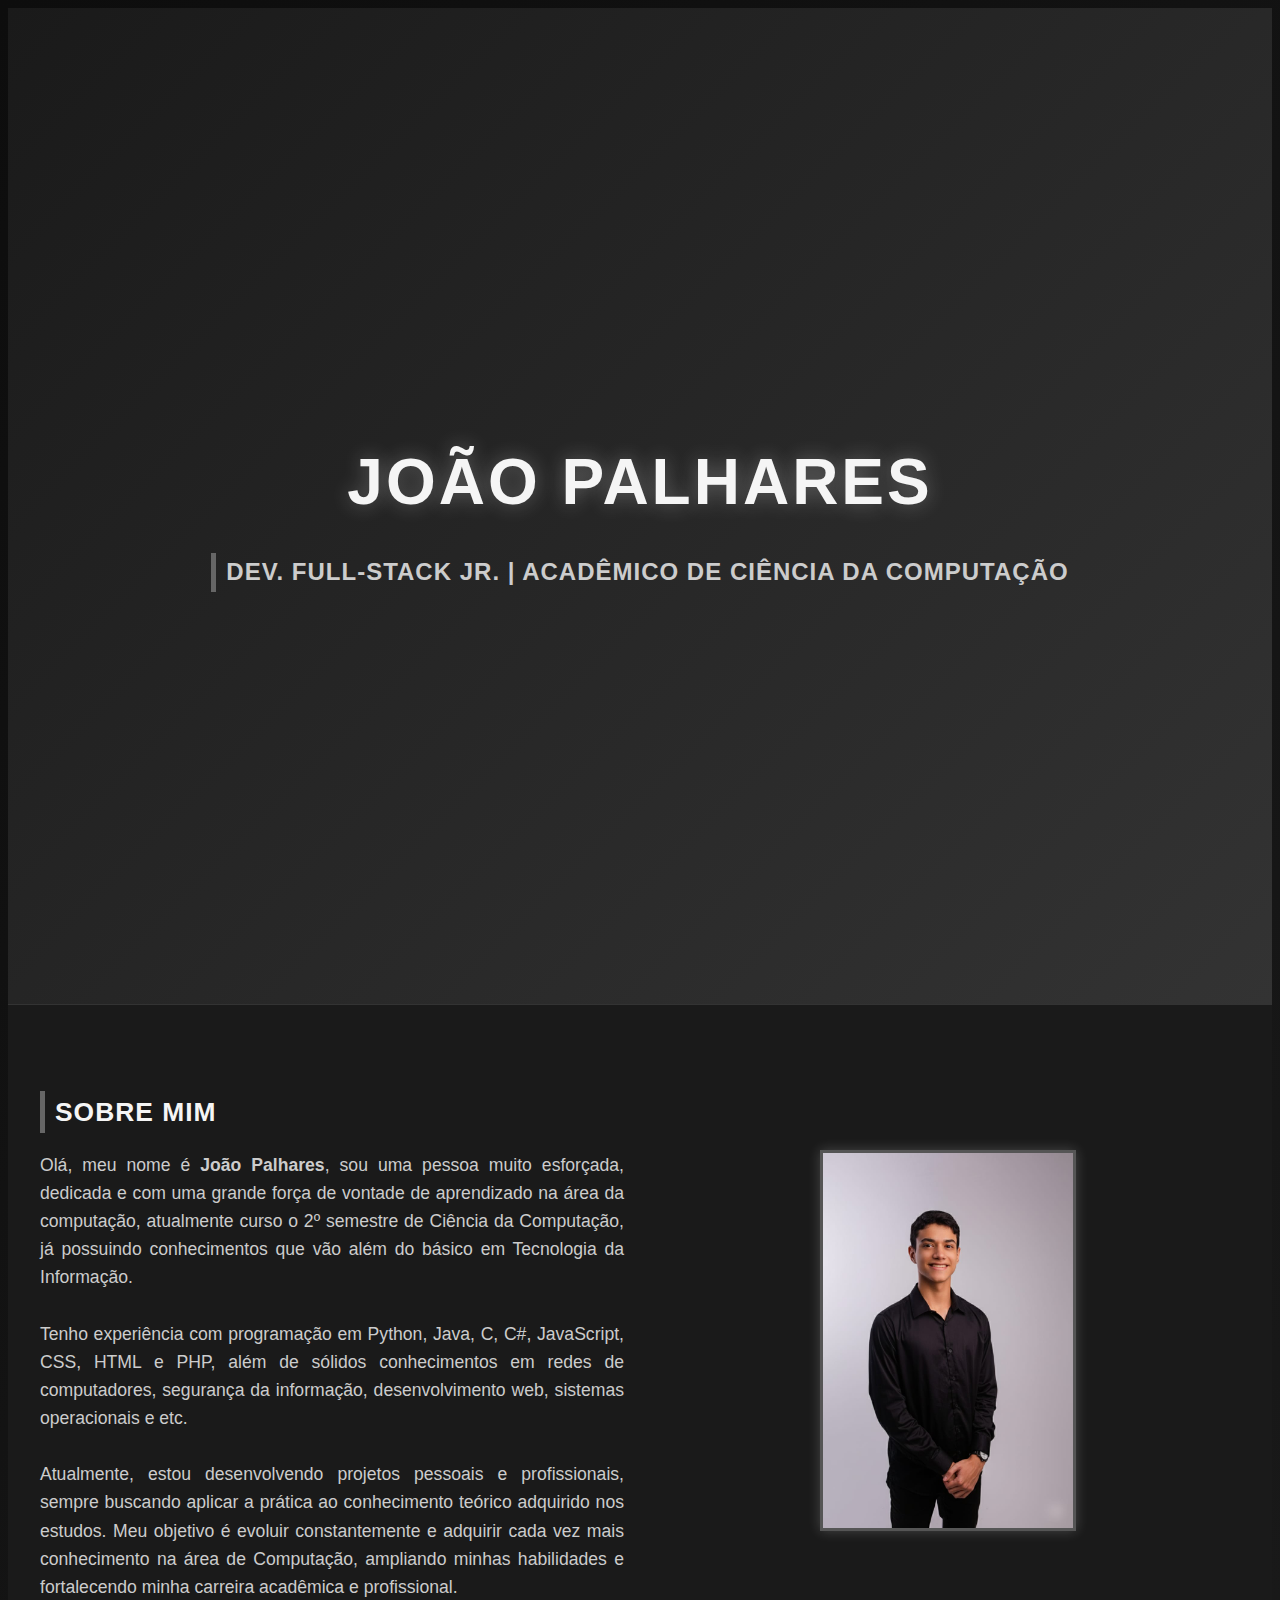
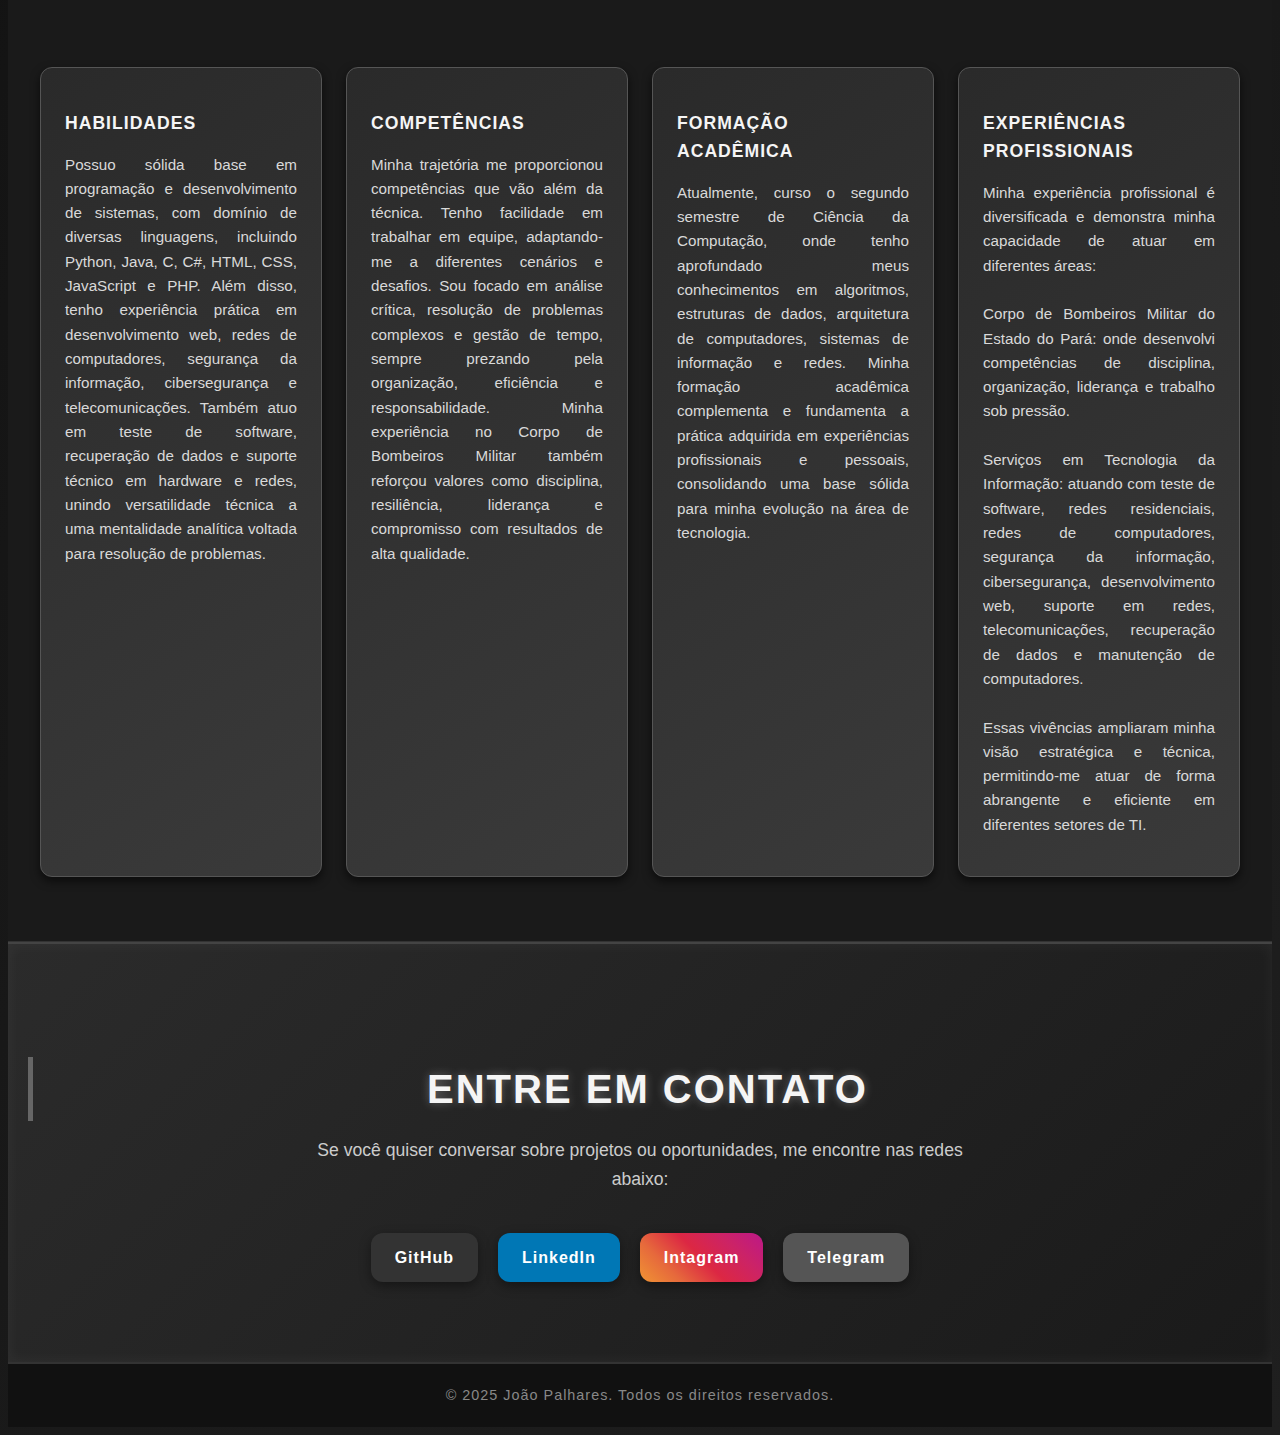
<file: index.html>
<!DOCTYPE html>
<html>
<head>
    <meta charset="utf-8">
    <meta name="viewport" content="width=device-width, initial-scale=1">
    <title>João Palhares</title>
    <link rel="stylesheet" type="text/css" href="estilo.css">
</head>
<body>
<section id="hero">
    <div class="her-content">
        <h1> João Palhares </h1>
        <h2> Dev. Full-Stack Jr. | Acadêmico de Ciência Da Computação </h2>

    </div>
</section>

<section id="sobre">
    <div class="sobre-container">
        <div class="sobre-texto">
            <h2>Sobre Mim</h2>
            <p>
                Olá, meu nome é <strong>João Palhares</strong>, sou uma pessoa muito esforçada, dedicada e com uma grande força de vontade de aprendizado na área da computação, atualmente curso o 2º semestre de Ciência da Computação, já possuindo conhecimentos que vão além do básico em Tecnologia da Informação. <br> 
                <br>

                Tenho experiência com programação em Python, Java, C, C#, JavaScript, CSS, HTML e PHP, além de sólidos conhecimentos em redes de computadores, segurança da informação, desenvolvimento web, sistemas operacionais e etc. <br>
                <br>

                Atualmente, estou desenvolvendo projetos pessoais e profissionais, sempre buscando aplicar a prática ao conhecimento teórico adquirido nos estudos. Meu objetivo é evoluir constantemente e adquirir cada vez mais conhecimento na área de Computação, ampliando minhas habilidades e fortalecendo minha carreira acadêmica e profissional.
            </p>
        </div>
        <div class="sobre-foto">
            <img src="imagens/srj.jpg" alt="foto minha">
        </div>
    </div>

    <!-- Cards de informações -->
    <div class="sobre-cards">
        <div class="card-info">
            <h3>Habilidades</h3>
            <p>Possuo sólida base em programação e desenvolvimento de sistemas, com domínio de diversas linguagens, incluindo Python, Java, C, C#, HTML, CSS, JavaScript e PHP. Além disso, tenho experiência prática em desenvolvimento web, redes de computadores, segurança da informação, cibersegurança e telecomunicações. Também atuo em teste de software, recuperação de dados e suporte técnico em hardware e redes, unindo versatilidade técnica a uma mentalidade analítica voltada para resolução de problemas.</p>
        </div>
        <div class="card-info">
            <h3>Competências</h3>
            <p>Minha trajetória me proporcionou competências que vão além da técnica. Tenho facilidade em trabalhar em equipe, adaptando-me a diferentes cenários e desafios. Sou focado em análise crítica, resolução de problemas complexos e gestão de tempo, sempre prezando pela organização, eficiência e responsabilidade. Minha experiência no Corpo de Bombeiros Militar também reforçou valores como disciplina, resiliência, liderança e compromisso com resultados de alta qualidade.</p>
        </div>
        <div class="card-info">
            <h3>Formação Acadêmica</h3>
            <p>Atualmente, curso o segundo semestre de Ciência da Computação, onde tenho aprofundado meus conhecimentos em algoritmos, estruturas de dados, arquitetura de computadores, sistemas de informação e redes. Minha formação acadêmica complementa e fundamenta a prática adquirida em experiências profissionais e pessoais, consolidando uma base sólida para minha evolução na área de tecnologia.</p>
        </div>
        <div class="card-info">
            <h3>Experiências Profissionais</h3>
            <p>Minha experiência profissional é diversificada e demonstra minha capacidade de atuar em diferentes áreas: <br>
                <br>

                Corpo de Bombeiros Militar do Estado do Pará: onde desenvolvi competências de disciplina, organização, liderança e trabalho sob pressão. <br>
                <br>

                Serviços em Tecnologia da Informação: atuando com teste de software, redes residenciais, redes de computadores, segurança da informação, cibersegurança, desenvolvimento web, suporte em redes, telecomunicações, recuperação de dados e manutenção de computadores. <br>
                <br>

            Essas vivências ampliaram minha visão estratégica e técnica, permitindo-me atuar de forma abrangente e eficiente em diferentes setores de TI.</p>
        </div>
    </div>
</section>

<!-- Seção de Contato -->
<section id="contato">
    <h2>Entre em Contato</h2>
    <p>Se você quiser conversar sobre projetos ou oportunidades, me encontre nas redes abaixo:</p>
    
    <div class="contato-links">
        <a href="https://github.com/jvictorpalhares-design" target="_blank" class="contato-btn github">GitHub</a>
        <a href="https://www.linkedin.com/in/joão-palhares-2347aa35a" target="_blank" class="contato-btn linkedin">LinkedIn</a>
        <a href="https://www.instagram.com/p4lhares_19674?igsh=eG82cmRtMW45enVl" target="_blank" class="contato-btn insta">Intagram</a>
        <a href="https://t.me/joao_p4lharss" class="contato-btn telegram">Telegram</a>
    </div>
</section>

<!-- Rodapé -->
<footer>
    <p>© 2025 João Palhares. Todos os direitos reservados.</p>
</footer>

</body>
</html>
</file>
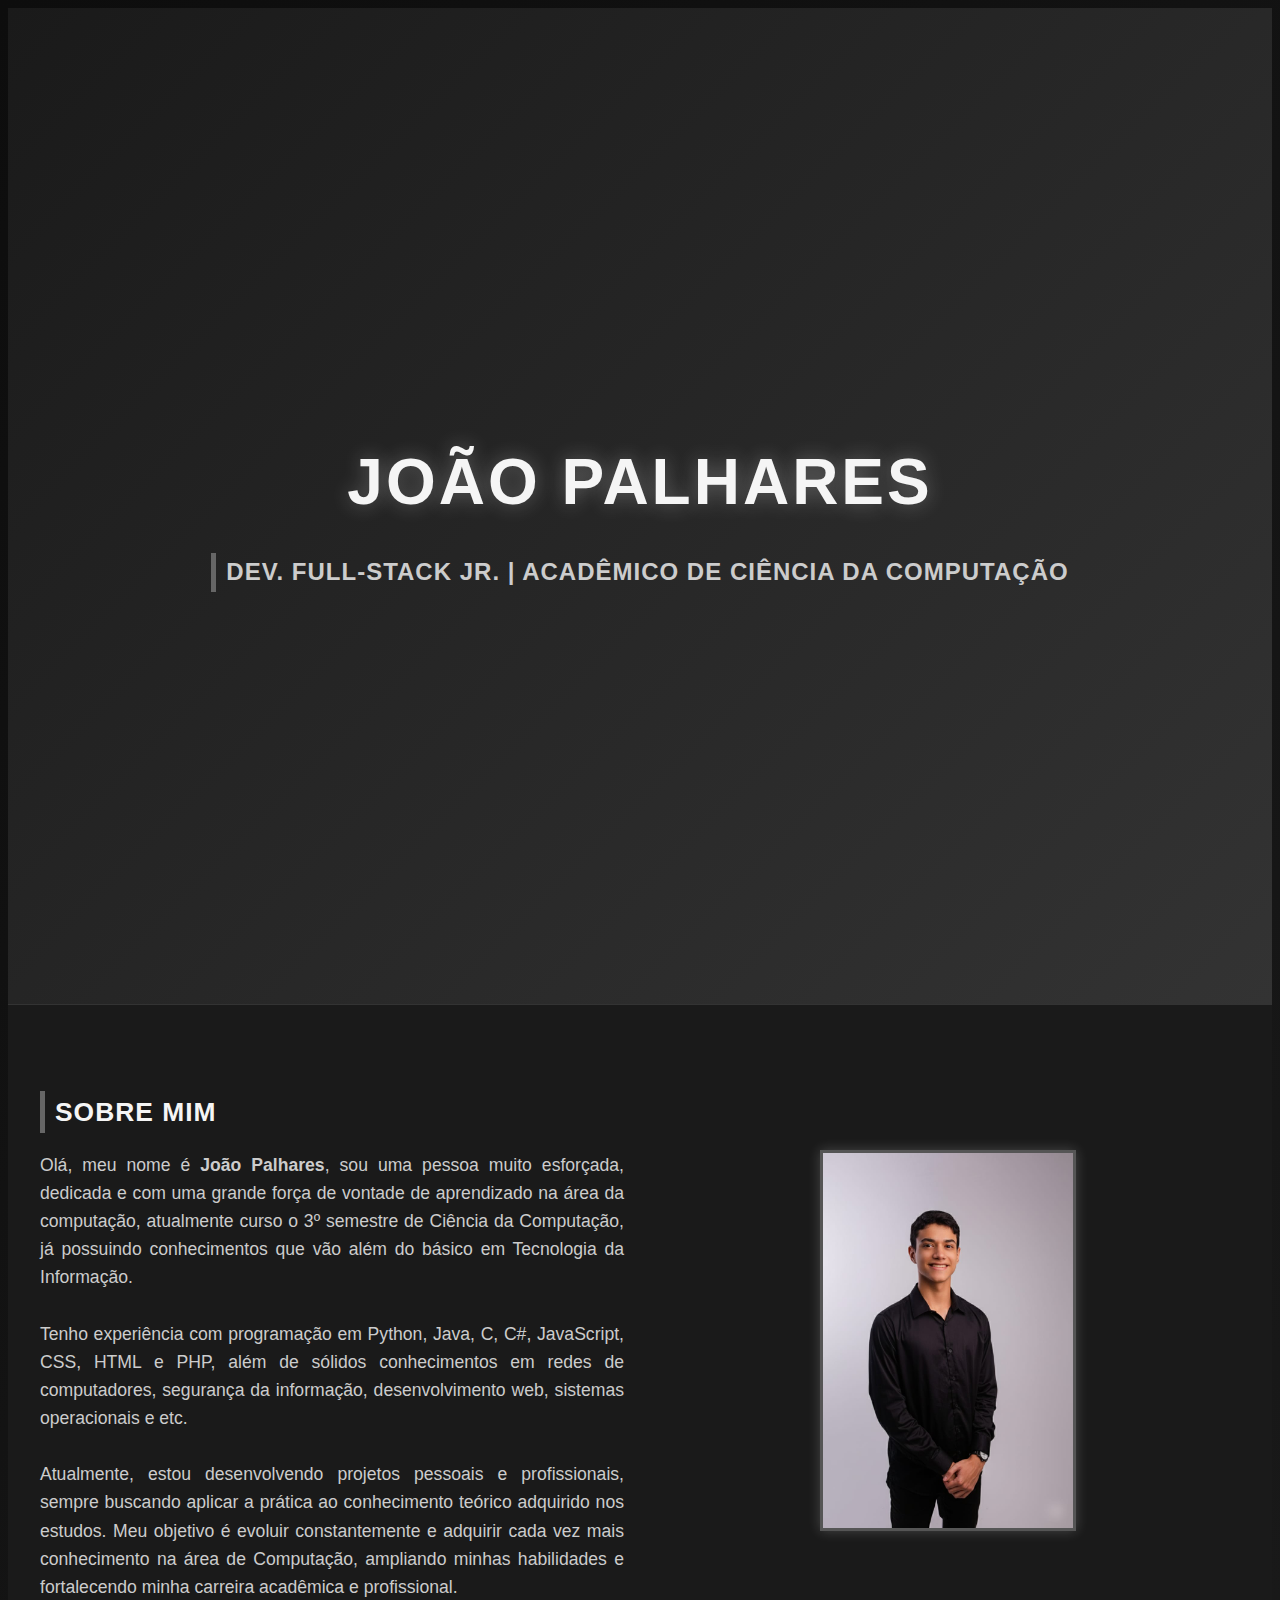
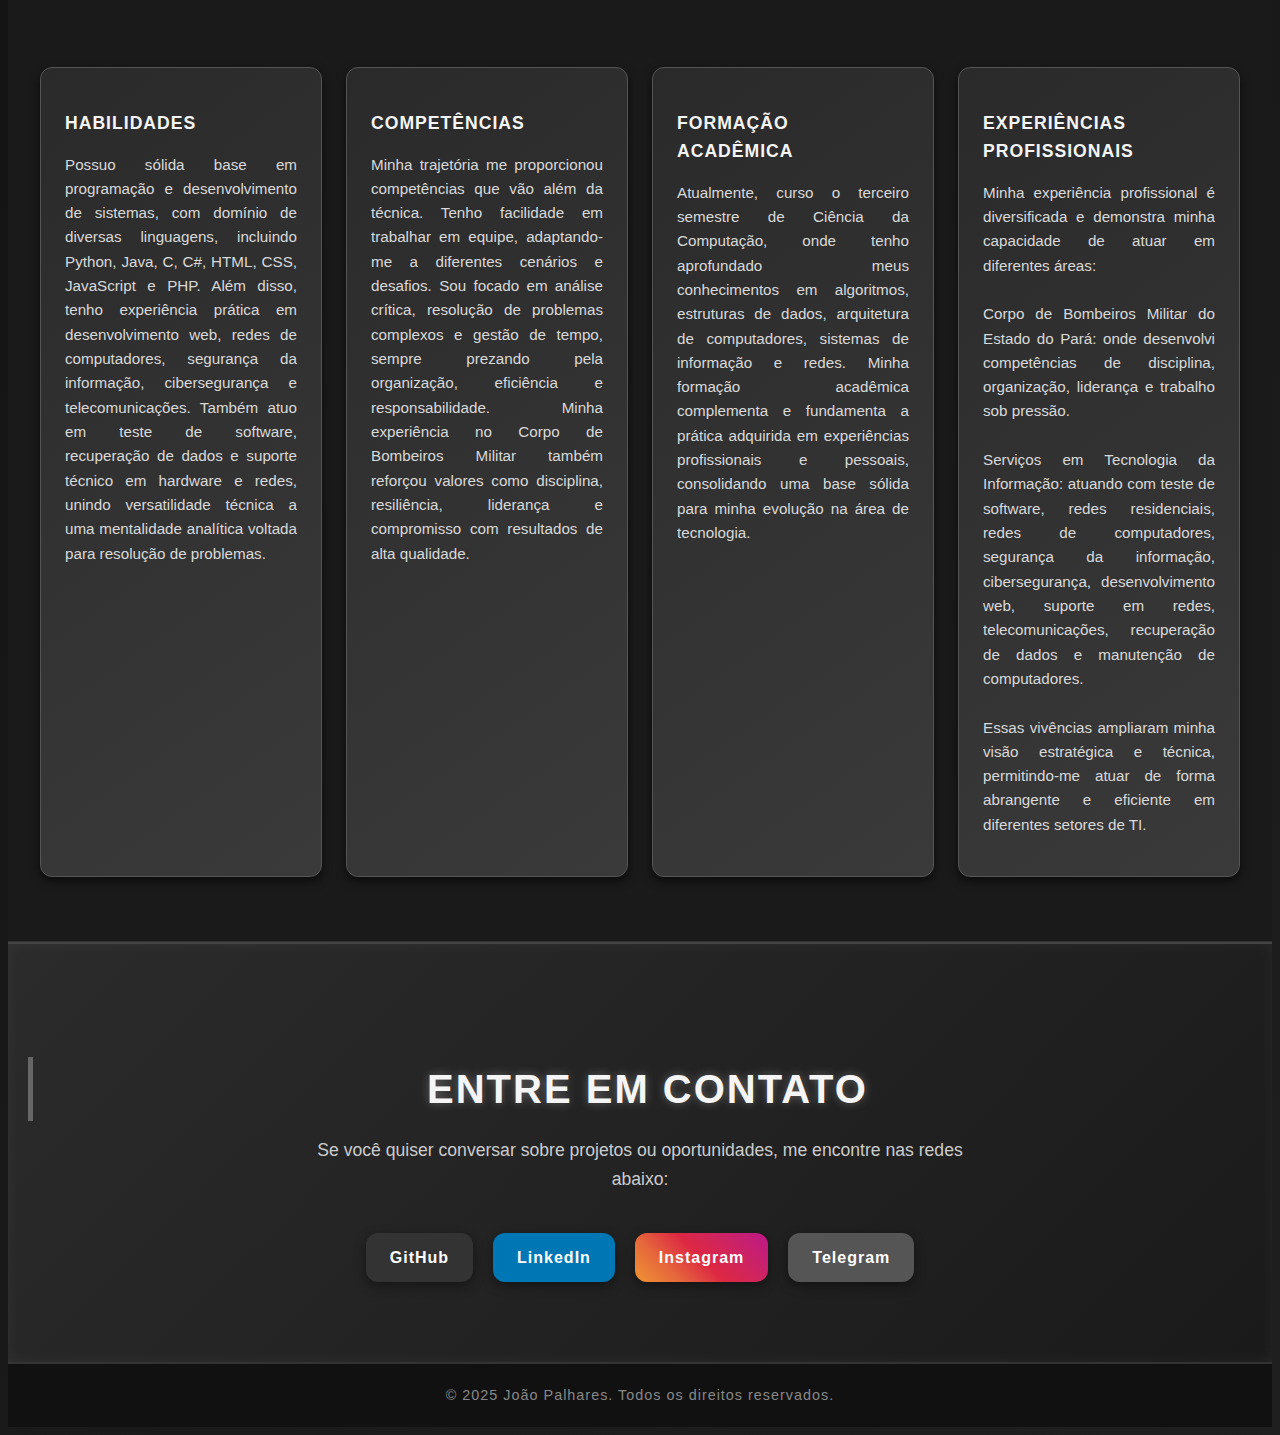
<file: jpalhares/index.html>
<!DOCTYPE html>
<html>
<head>
    <meta charset="utf-8">
    <meta name="viewport" content="width=device-width, initial-scale=1">
    <title>João Palhares</title>
    <link rel="stylesheet" type="text/css" href="estilo.css">
</head>
<body>
<section id="hero">
    <div class="her-content">
        <h1> João Palhares </h1>
        <h2> Dev. Full-Stack Jr. | Acadêmico de Ciência Da Computação </h2>

    </div>
</section>

<section id="sobre">
    <div class="sobre-container">
        <div class="sobre-texto">
            <h2>Sobre Mim</h2>
            <p>
                Olá, meu nome é <strong>João Palhares</strong>, sou uma pessoa muito esforçada, dedicada e com uma grande força de vontade de aprendizado na área da computação, atualmente curso o 3º semestre de Ciência da Computação, já possuindo conhecimentos que vão além do básico em Tecnologia da Informação. <br> 
                <br>

                Tenho experiência com programação em Python, Java, C, C#, JavaScript, CSS, HTML e PHP, além de sólidos conhecimentos em redes de computadores, segurança da informação, desenvolvimento web, sistemas operacionais e etc. <br>
                <br>

                Atualmente, estou desenvolvendo projetos pessoais e profissionais, sempre buscando aplicar a prática ao conhecimento teórico adquirido nos estudos. Meu objetivo é evoluir constantemente e adquirir cada vez mais conhecimento na área de Computação, ampliando minhas habilidades e fortalecendo minha carreira acadêmica e profissional.
            </p>
        </div>
        <div class="sobre-foto">
            <img src="imagens/srj.jpg" alt="foto minha">
        </div>
    </div>

    <!-- Cards de informações -->
    <div class="sobre-cards">
        <div class="card-info">
            <h3>Habilidades</h3>
            <p>Possuo sólida base em programação e desenvolvimento de sistemas, com domínio de diversas linguagens, incluindo Python, Java, C, C#, HTML, CSS, JavaScript e PHP. Além disso, tenho experiência prática em desenvolvimento web, redes de computadores, segurança da informação, cibersegurança e telecomunicações. Também atuo em teste de software, recuperação de dados e suporte técnico em hardware e redes, unindo versatilidade técnica a uma mentalidade analítica voltada para resolução de problemas.</p>
        </div>
        <div class="card-info">
            <h3>Competências</h3>
            <p>Minha trajetória me proporcionou competências que vão além da técnica. Tenho facilidade em trabalhar em equipe, adaptando-me a diferentes cenários e desafios. Sou focado em análise crítica, resolução de problemas complexos e gestão de tempo, sempre prezando pela organização, eficiência e responsabilidade. Minha experiência no Corpo de Bombeiros Militar também reforçou valores como disciplina, resiliência, liderança e compromisso com resultados de alta qualidade.</p>
        </div>
        <div class="card-info">
            <h3>Formação Acadêmica</h3>
            <p>Atualmente, curso o terceiro semestre de Ciência da Computação, onde tenho aprofundado meus conhecimentos em algoritmos, estruturas de dados, arquitetura de computadores, sistemas de informação e redes. Minha formação acadêmica complementa e fundamenta a prática adquirida em experiências profissionais e pessoais, consolidando uma base sólida para minha evolução na área de tecnologia.</p>
        </div>
        <div class="card-info">
            <h3>Experiências Profissionais</h3>
            <p>Minha experiência profissional é diversificada e demonstra minha capacidade de atuar em diferentes áreas: <br>
                <br>

                Corpo de Bombeiros Militar do Estado do Pará: onde desenvolvi competências de disciplina, organização, liderança e trabalho sob pressão. <br>
                <br>

                Serviços em Tecnologia da Informação: atuando com teste de software, redes residenciais, redes de computadores, segurança da informação, cibersegurança, desenvolvimento web, suporte em redes, telecomunicações, recuperação de dados e manutenção de computadores. <br>
                <br>

            Essas vivências ampliaram minha visão estratégica e técnica, permitindo-me atuar de forma abrangente e eficiente em diferentes setores de TI.</p>
        </div>
    </div>
</section>

<!-- Seção de Contato -->
<section id="contato">
    <h2>Entre em Contato</h2>
    <p>Se você quiser conversar sobre projetos ou oportunidades, me encontre nas redes abaixo:</p>
    
    <div class="contato-links">
        <a href="https://github.com/jvictorpalhares-design" target="_blank" class="contato-btn github">GitHub</a>
        <a href="https://www.linkedin.com/in/joão-palhares-2347aa35a" target="_blank" class="contato-btn linkedin">LinkedIn</a>
        <a href="https://www.instagram.com/p4lhares_19674?igsh=eG82cmRtMW45enVl" target="_blank" class="contato-btn insta">Instagram</a>
        <a href="https://t.me/joao_p4lharss" class="contato-btn telegram">Telegram</a>
    </div>
</section>

<!-- Rodapé -->
<footer>
    <p>© 2025 João Palhares. Todos os direitos reservados.</p>
</footer>

</body>
</html>
</file>
<file: estilo.css>
/*fundo geral*/
body {
    font-family: Arial, Helvetica, sans-serif;
    line-height: 1.6;
    background: linear-gradient(135deg, #0d0d0d, #1f1f1f);
    color: #d9d9d9;
}

/*cabeçalho com efeito metalico*/
header {
    background: linear-gradient(145deg, #1a1a1a, #333);
    color: #f5f5f5;
    padding: 1rem 2rem;
    box-shadow: 0 2px 8px rgba(0, 0, 0, 0.8);
    border-bottom: 2px solid #555;
}

/*menu*/
nav ul {
    list-style: none;
    display: flex;
    gap: 1.5rem;
}

nav a {
    color: #d9d9d9;
    text-decoration: none;
    font-weight: bold;
    transition: 0.3s;
}

nav a:hover {
    color: #f5f5f5;
    text-shadow: 0 0 5px #aaa;
}

/*seçao hero - Banner hero */
#hero {
    display: flex;
    justify-content: center;
    align-items: center;
    text-align: center;

    height: 100vh; /* ocupa a tela inteira */
    color: #f5f5f5;

    /* Gradiente metálico preto e cinza */
    background: linear-gradient(135deg, #1a1a1a, #333, #1a1a1a);
    background-size: 200% 200%;
    animation: gradientMove 8s ease infinite;

    position: relative;
}

/* Animação sutil do gradiente */
@keyframes gradientMove {
    0% { background-position: 0% 50%; }
    50% { background-position: 100% 50%; }
    100% { background-position: 0% 50%; }
}

/* Conteúdo do hero */
.hero-content {
    position: relative;
    z-index: 2;
}

/* Estilo do nome principal */
#hero h1 {
    font-size: 4rem;
    letter-spacing: 3px;
    text-transform: uppercase;
    text-shadow: 0 0 20px rgba(255,255,255,0.3);
    margin-bottom: 1rem;
}

#hero h2 {
    font-size: 1.5rem;
    color: #ccc;
    margin-bottom: 2rem;
}

#sobre {
    padding: 4rem 2rem;
    background: #1a1a1a;
    color: #d9d9d9;
}

/* Seção de contato */
#contato {
    padding: 80px 20px;
    text-align: center;
    background: linear-gradient(135deg, #2b2b2b, #1a1a1a);
    color: #f5f5f5;
    border-top: 2px solid #444;
    box-shadow: inset 0 0 15px rgba(255,255,255,0.05);
}

#contato h2 {
    font-size: 2.5rem;
    margin-bottom: 15px;
    text-transform: uppercase;
    letter-spacing: 2px;
    text-shadow: 0 0 10px rgba(255,255,255,0.3);
}

#contato p {
    max-width: 700px;
    margin: 0 auto 40px auto;
    font-size: 1.1rem;
    color: #ccc;
}

/* Links de contato */
.contato-links {
    display: flex;
    justify-content: center;
    gap: 20px;
    flex-wrap: wrap;
}

/* Botões de contato */
.contato-btn {
    padding: 12px 24px;
    border-radius: 12px;
    text-decoration: none;
    font-weight: bold;
    letter-spacing: 1px;
    transition: 0.3s;
    box-shadow: 0 4px 12px rgba(0,0,0,0.4);
}

/* Cores específicas */
.github {
    background: #333;
    color: #fff;
}
.github:hover {
    background: #444;
}

.linkedin {
    background: #0077b5;
    color: #fff;
}
.linkedin:hover {
    background: #005582;
}

.insta {
    background: linear-gradient(45deg, #f09433, #e6683c, #dc2743, #cc2366, #bc1888);
    color: #fff;
}
.insta:hover {
    opacity: 0.8;
}

.telegram {
    background: #555;
    color: #fff;
}
.telegram:hover {
    background: #777;
}

/* Container dos cards */
.sobre-cards {
    margin-top: 3rem;
    display: grid;
    grid-template-columns: repeat(auto-fit, minmax(220px, 1fr));
    gap: 1.5rem;
}

/* Cada card */
.card-info {
    background: linear-gradient(145deg, #2a2a2a, #3a3a3a);
    padding: 1.5rem;
    border-radius: 12px;
    border: 1px solid #555;
    box-shadow: 0 4px 10px rgba(0,0,0,0.6);
    text-align: justify;
    transition: 0.3s;
}

/* Efeito ao passar o mouse */
.card-info:hover {
    transform: translateY(-5px);
    box-shadow: 0 6px 14px rgba(255,255,255,0.2);
}

/* Título do card */
.card-info h3 {
    margin-bottom: 0.8rem;
    color: #f5f5f5;
    text-transform: uppercase;
    font-size: 1.1rem;
    letter-spacing: 1px;
}

/* Texto do card */
.card-info p {
    color: #d9d9d9;
    font-size: 0.95rem;
}

.sobre-container {
    display: flex;
    align-items: center;
    justify-content: space-between;
    gap: 2rem;
    flex-wrap: wrap; /* para responsividade */
}

/* Texto */
.sobre-texto {
    font-size: 1.1rem;
    line-height: 1.6;
    color: #ccc;
    text-align: justify;
    flex: 1;
    min-width: 300px;
}

.sobre-texto h2 {
    margin-bottom: 1rem;
    color: #f5f5f5;
    border-left: 5px solid #666;
    padding-left: 10px;
    text-transform: uppercase;
}

/* Foto */
.sobre-foto {
    flex: 1;
    min-width: 250px;
    text-align: center;
}

.sobre-foto img {
    max-width: 250px;
    border-radius: 0%;
    border: 3px solid #555;
    box-shadow: 0 0 12px rgba(255,255,255,0.2);
}

.btn {
    display: inline-block;
    margin-top: 1rem;
    padding: 0.8rem 1.5rem;
    background: linear-gradient(145deg, #2b2b2b, #444);
    color: #f5f5f5;
    border: 1px solid #666;
    border-radius: 5px;
    text-decoration: none;
    font-weight: bold;
    transition: 0.3s;
}

.btn:hover {
    background: linear-gradient(145deg, #444, #666);
    color: #fff;
    box-shadow: 0 0 8px rgba(255,255,255,0.3);
}

/* Seções */
section {
    padding: 3rem 2rem;
    background: #1a1a1a;
    border-bottom: 1px solid #333;
}

h2 {
    margin-bottom: 1.5rem;
    color: #f5f5f5;
    text-transform: uppercase;
    letter-spacing: 1px;
    border-left: 5px solid #666;
    padding-left: 10px;
}


.card {
    background: linear-gradient(145deg, #2a2a2a, #3a3a3a);
    padding: 1rem;
    border-radius: 8px;
    border: 1px solid #555;
    box-shadow: inset 0 0 8px rgba(0,0,0,0.7), 0 2px 6px rgba(0,0,0,0.6);
    text-align: center;
    transition: 0.3s;
}

.card:hover {
    transform: scale(1.05);
    box-shadow: 0 0 12px rgba(255,255,255,0.3);
}

.card img {
    max-width: 100%;
    border-radius: 8px;
    border: 1px solid #666;
}

/* Rodapé */
footer {
    text-align: center;
    padding: 1rem;
    background: linear-gradient(145deg, #111, #222);
    color: #aaa;
    border-top: 2px solid #444;
}

/* Rodapé */
footer {
    background: #111; /* preto metálico */
    color: #888;
    text-align: center;
    padding: 20px;
    font-size: 0.9rem;
    border-top: 1px solid #333;
}

footer p {
    margin: 0;
    letter-spacing: 1px;
}
</file>
<file: jpalhares/estilo.css>
/*fundo geral*/
body {
    font-family: Arial, Helvetica, sans-serif;
    line-height: 1.6;
    background: linear-gradient(135deg, #0d0d0d, #1f1f1f);
    color: #d9d9d9;
}

/*cabeçalho com efeito metalico*/
header {
    background: linear-gradient(145deg, #1a1a1a, #333);
    color: #f5f5f5;
    padding: 1rem 2rem;
    box-shadow: 0 2px 8px rgba(0, 0, 0, 0.8);
    border-bottom: 2px solid #555;
}

/*menu*/
nav ul {
    list-style: none;
    display: flex;
    gap: 1.5rem;
}

nav a {
    color: #d9d9d9;
    text-decoration: none;
    font-weight: bold;
    transition: 0.3s;
}

nav a:hover {
    color: #f5f5f5;
    text-shadow: 0 0 5px #aaa;
}

/*seçao hero - Banner hero */
#hero {
    display: flex;
    justify-content: center;
    align-items: center;
    text-align: center;

    height: 100vh; /* ocupa a tela inteira */
    color: #f5f5f5;

    /* Gradiente metálico preto e cinza */
    background: linear-gradient(135deg, #1a1a1a, #333, #1a1a1a);
    background-size: 200% 200%;
    animation: gradientMove 8s ease infinite;

    position: relative;
}

/* Animação sutil do gradiente */
@keyframes gradientMove {
    0% { background-position: 0% 50%; }
    50% { background-position: 100% 50%; }
    100% { background-position: 0% 50%; }
}

/* Conteúdo do hero */
.hero-content {
    position: relative;
    z-index: 2;
}

/* Estilo do nome principal */
#hero h1 {
    font-size: 4rem;
    letter-spacing: 3px;
    text-transform: uppercase;
    text-shadow: 0 0 20px rgba(255,255,255,0.3);
    margin-bottom: 1rem;
}

#hero h2 {
    font-size: 1.5rem;
    color: #ccc;
    margin-bottom: 2rem;
}

#sobre {
    padding: 4rem 2rem;
    background: #1a1a1a;
    color: #d9d9d9;
}

/* Seção de contato */
#contato {
    padding: 80px 20px;
    text-align: center;
    background: linear-gradient(135deg, #2b2b2b, #1a1a1a);
    color: #f5f5f5;
    border-top: 2px solid #444;
    box-shadow: inset 0 0 15px rgba(255,255,255,0.05);
}

#contato h2 {
    font-size: 2.5rem;
    margin-bottom: 15px;
    text-transform: uppercase;
    letter-spacing: 2px;
    text-shadow: 0 0 10px rgba(255,255,255,0.3);
}

#contato p {
    max-width: 700px;
    margin: 0 auto 40px auto;
    font-size: 1.1rem;
    color: #ccc;
}

/* Links de contato */
.contato-links {
    display: flex;
    justify-content: center;
    gap: 20px;
    flex-wrap: wrap;
}

/* Botões de contato */
.contato-btn {
    padding: 12px 24px;
    border-radius: 12px;
    text-decoration: none;
    font-weight: bold;
    letter-spacing: 1px;
    transition: 0.3s;
    box-shadow: 0 4px 12px rgba(0,0,0,0.4);
}

/* Cores específicas */
.github {
    background: #333;
    color: #fff;
}
.github:hover {
    background: #444;
}

.linkedin {
    background: #0077b5;
    color: #fff;
}
.linkedin:hover {
    background: #005582;
}

.insta {
    background: linear-gradient(45deg, #f09433, #e6683c, #dc2743, #cc2366, #bc1888);
    color: #fff;
}
.insta:hover {
    opacity: 0.8;
}

.telegram {
    background: #555;
    color: #fff;
}
.telegram:hover {
    background: #777;
}

/* Container dos cards */
.sobre-cards {
    margin-top: 3rem;
    display: grid;
    grid-template-columns: repeat(auto-fit, minmax(220px, 1fr));
    gap: 1.5rem;
}

/* Cada card */
.card-info {
    background: linear-gradient(145deg, #2a2a2a, #3a3a3a);
    padding: 1.5rem;
    border-radius: 12px;
    border: 1px solid #555;
    box-shadow: 0 4px 10px rgba(0,0,0,0.6);
    text-align: justify;
    transition: 0.3s;
}

/* Efeito ao passar o mouse */
.card-info:hover {
    transform: translateY(-5px);
    box-shadow: 0 6px 14px rgba(255,255,255,0.2);
}

/* Título do card */
.card-info h3 {
    margin-bottom: 0.8rem;
    color: #f5f5f5;
    text-transform: uppercase;
    font-size: 1.1rem;
    letter-spacing: 1px;
}

/* Texto do card */
.card-info p {
    color: #d9d9d9;
    font-size: 0.95rem;
}

.sobre-container {
    display: flex;
    align-items: center;
    justify-content: space-between;
    gap: 2rem;
    flex-wrap: wrap; /* para responsividade */
}

/* Texto */
.sobre-texto {
    font-size: 1.1rem;
    line-height: 1.6;
    color: #ccc;
    text-align: justify;
    flex: 1;
    min-width: 300px;
}

.sobre-texto h2 {
    margin-bottom: 1rem;
    color: #f5f5f5;
    border-left: 5px solid #666;
    padding-left: 10px;
    text-transform: uppercase;
}

/* Foto */
.sobre-foto {
    flex: 1;
    min-width: 250px;
    text-align: center;
}

.sobre-foto img {
    max-width: 250px;
    border-radius: 0%;
    border: 3px solid #555;
    box-shadow: 0 0 12px rgba(255,255,255,0.2);
}

.btn {
    display: inline-block;
    margin-top: 1rem;
    padding: 0.8rem 1.5rem;
    background: linear-gradient(145deg, #2b2b2b, #444);
    color: #f5f5f5;
    border: 1px solid #666;
    border-radius: 5px;
    text-decoration: none;
    font-weight: bold;
    transition: 0.3s;
}

.btn:hover {
    background: linear-gradient(145deg, #444, #666);
    color: #fff;
    box-shadow: 0 0 8px rgba(255,255,255,0.3);
}

/* Seções */
section {
    padding: 3rem 2rem;
    background: #1a1a1a;
    border-bottom: 1px solid #333;
}

h2 {
    margin-bottom: 1.5rem;
    color: #f5f5f5;
    text-transform: uppercase;
    letter-spacing: 1px;
    border-left: 5px solid #666;
    padding-left: 10px;
}


.card {
    background: linear-gradient(145deg, #2a2a2a, #3a3a3a);
    padding: 1rem;
    border-radius: 8px;
    border: 1px solid #555;
    box-shadow: inset 0 0 8px rgba(0,0,0,0.7), 0 2px 6px rgba(0,0,0,0.6);
    text-align: center;
    transition: 0.3s;
}

.card:hover {
    transform: scale(1.05);
    box-shadow: 0 0 12px rgba(255,255,255,0.3);
}

.card img {
    max-width: 100%;
    border-radius: 8px;
    border: 1px solid #666;
}

/* Rodapé */
footer {
    text-align: center;
    padding: 1rem;
    background: linear-gradient(145deg, #111, #222);
    color: #aaa;
    border-top: 2px solid #444;
}

/* Rodapé */
footer {
    background: #111; /* preto metálico */
    color: #888;
    text-align: center;
    padding: 20px;
    font-size: 0.9rem;
    border-top: 1px solid #333;
}

footer p {
    margin: 0;
    letter-spacing: 1px;
}
</file>
